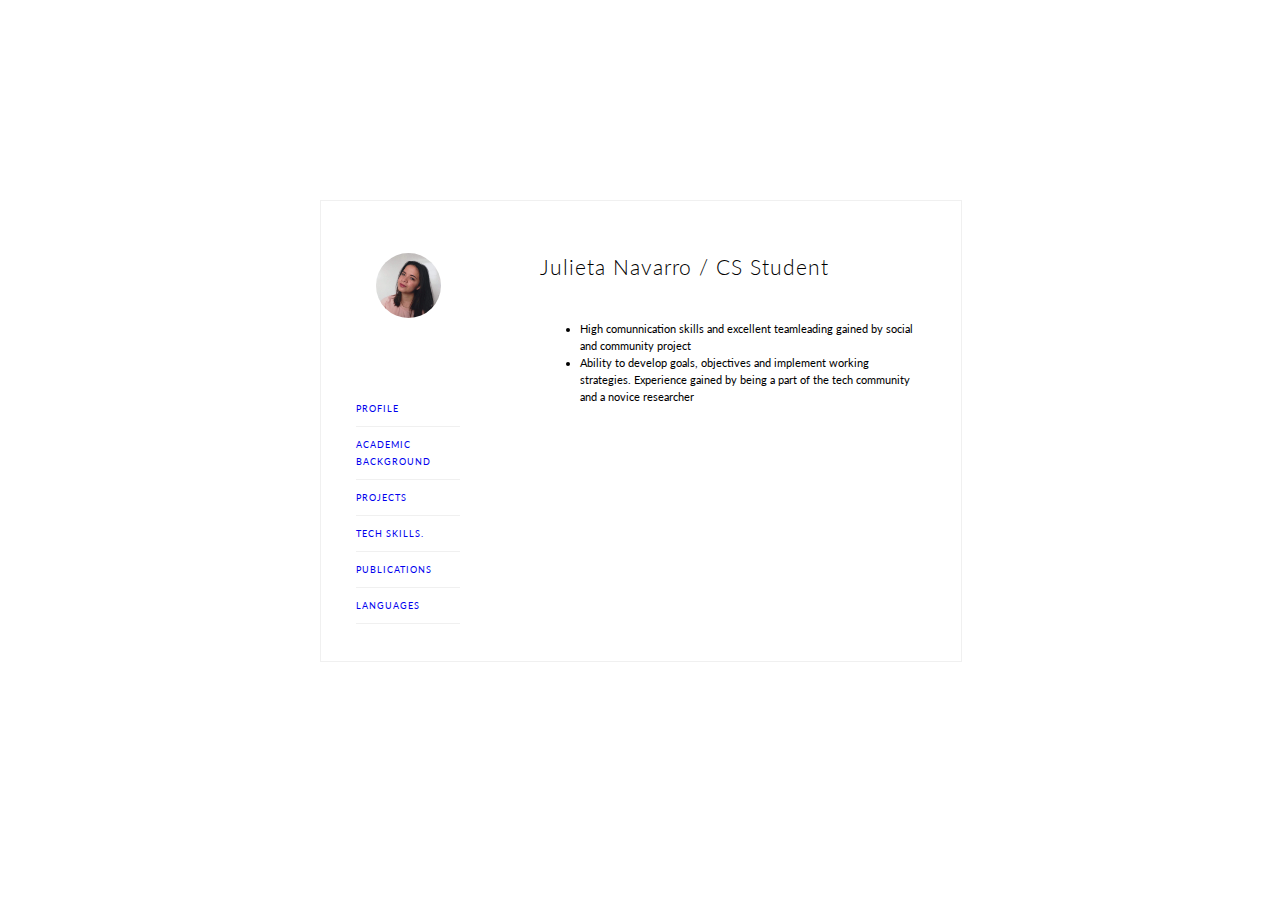
<file: index.html>
<!DOCTYPE html>
<html lang="en">
<head>
    <meta charset="UTF-8">
    <title>Julieta Navarro</title>
    
    <link rel="stylesheet" href="styles.css">
    
    <link rel="stylesheet"
          href="https://fonts.googleapis.com/css?family=Lato&display=swap">
    <style>
      body {
        font-family: 'Lato', sans-serif;
        
      }
    </style>

   
</head>
<body>
    

    <div id="center">

            
        <div id="content">
            <h3>Julieta Navarro / CS Student</h3>
            <p>
                <ul>
                    <li>High comunnication skills and excellent teamleading 
                        gained by social and community project</li>
                    <li>Ability to develop goals, objectives and
                        implement working strategies. Experience
                        gained by being a part of the tech community
                        and a novice researcher</li>
                </ul>
            </p>
        
        </div>

        <div id="pic">
    
            <img src="mifoto.jpeg">
            
        </div>

        <div id="sidebar">
            <div id="tabs-bar">
                <ul id="tabs-nav">
                    <li><a href="index.html">Profile</a></li>
                    <li><a href="academic.html">Academic Background</a></li>
                    <li><a href="projects.html">Projects</a></li>
                    <li><a href="tech.html" >Tech Skills.</a></li>
                    <li><a href="publications.html" >Publications</a></li>
                    <li><a href="languages.html" >Languages</a></li>
                </ul>
            </div>
           
           
        </div>



    </div>



</body>
</html>
</file>
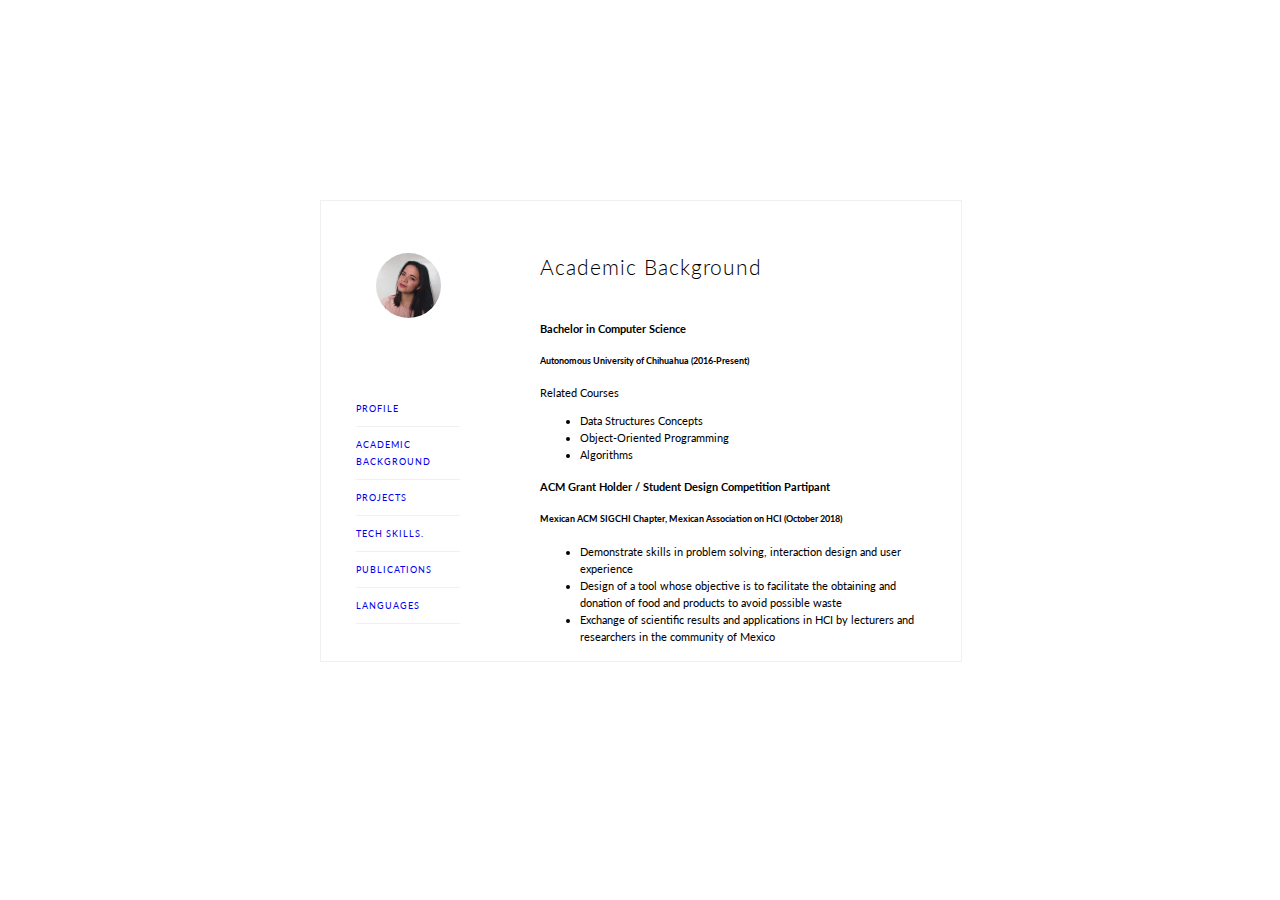
<file: academic.html>
<!DOCTYPE html>
<html lang="en">
<head>
    <meta charset="UTF-8">
    <title>Julieta Navarro</title>
    
    <link rel="stylesheet" href="styles.css">
    
    <link rel="stylesheet"
          href="https://fonts.googleapis.com/css?family=Lato&display=swap">
    <style>
      body {
        font-family: 'Lato', sans-serif;
        
      }
    </style>

   
</head>
<body>
    

    <div id="center">

            
        

        <div id="content">
            <h3>Academic Background</h3>

            <h4>Bachelor in Computer Science</h4>
            <h5>Autonomous University of Chihuahua (2016-Present) </h5>
            <p>Related Courses
                <ul>
                    <li>Data Structures Concepts</li>
                    <li>Object-Oriented Programming</li>
                    <li>Algorithms</li>

                </ul>

            </p>

            <h4>ACM Grant Holder / Student Design Competition Partipant</h4>
            <h5>Mexican ACM SIGCHI Chapter, Mexican Association on HCI (October 2018)</h5>
            <p>
                <ul>
                    <li>Demonstrate skills in problem solving, interaction design and user experience</li>
                    <li>Design of a tool whose objective is to
                        facilitate the obtaining and donation of food
                        and products to avoid possible waste</li>
                    <li>Exchange of scientific results and
                        applications in HCI by lecturers and
                        researchers in the community of Mexico</li>
                </ul>
            </p>

            <h4>Youth In Action Program Alumna</h4>
            <h5>U.S. Department of State, La Secretaría de Educación Pública (2015 - 2016)</h5>
            <p>
                <ul>
                    <li>Promote youth leadership in our communities to
                            become agents of social change and prevent
                            violence and social disintegration</li>
                    <li>Transmit ideas in large groups, both in
                            English and Spanish</li>
                </ul>
            </p>

            <h4>Academic Worldquest Contestant</h4>
            <h5>World Affairs Councils of America (Febraury 2016)</h5>
            <p>
                <ul>
                    <li>
                            Interact with area students and teachers who are
                            interested in global topics and share our
                            knowledge through a test
                    </li>
                </ul>
            </p>

        </div>

        <div id="pic">
    
            <img src="mifoto.jpeg">
            
        </div>

        <div id="sidebar">
            <div id="tabs-bar">
                <ul id="tabs-nav">
                    <li><a href="index.html">Profile</a></li>
                    <li><a href="academic.html">Academic Background</a></li>
                    <li><a href="projects.html">Projects</a></li>
                    <li><a href="tech.html" >Tech Skills.</a></li>
                    <li><a href="publications.html" >Publications</a></li>
                    <li><a href="languages.html" >Languages</a></li>
                </ul>
            </div>
           
           
        </div>
        

        

    </div>



</body>
</html>
</file>
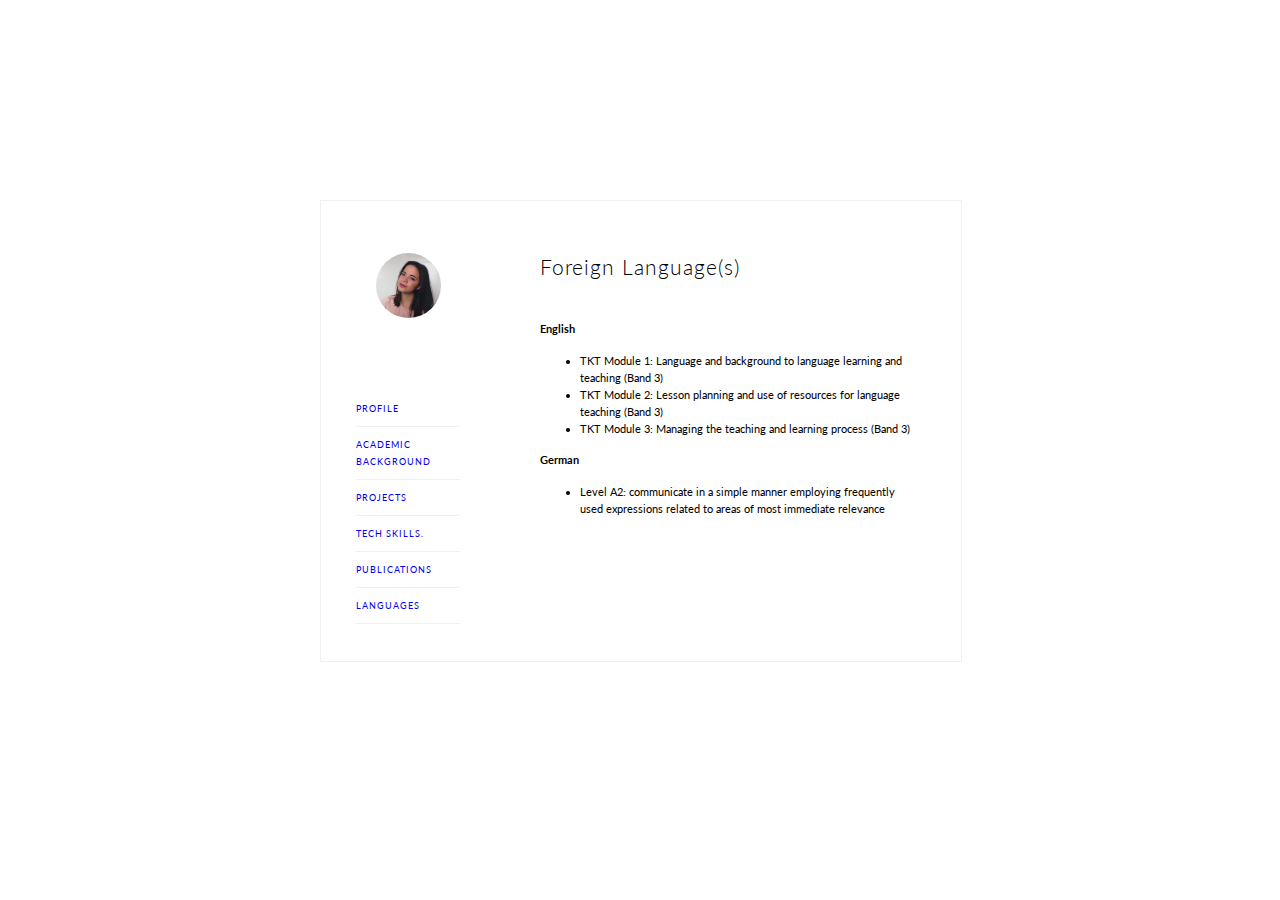
<file: languages.html>
<!DOCTYPE html>
<html lang="en">
<head>
    <meta charset="UTF-8">
    <title>Julieta Navarro</title>
    
    <link rel="stylesheet" href="styles.css">
    
    <link rel="stylesheet"
          href="https://fonts.googleapis.com/css?family=Lato&display=swap">
    <style>
      body {
        font-family: 'Lato', sans-serif;
        
      }
    </style>

   
</head>
<body>
    

    <div id="center">

            
        <div id="content">
            <h3>Foreign Language(s)</h3>
            <h4>English</h4>
            <p>
                <ul>
                    <li>TKT Module 1: Language and background to language learning and teaching (Band 3)</li>
                    <li>TKT Module 2: Lesson planning and use of resources for language teaching (Band 3)</li>
                    <li>TKT Module 3: Managing the teaching and learning process (Band 3)</li>
                </ul>
            </p>
            <h4>German</h4>
            <p>
                <ul>
                    <li>Level A2: communicate in a simple
                            manner employing frequently used
                            expressions related to areas of most
                            immediate relevance</li>
                </ul>
            </p>

        </div>
     
        <div id="pic">
    
            <img src="mifoto.jpeg">
            
        </div>

        <div id="sidebar">
            <div id="tabs-bar">
                <ul id="tabs-nav">
                    <li><a href="index.html">Profile</a></li>
                    <li><a href="academic.html">Academic Background</a></li>
                    <li><a href="projects.html">Projects</a></li>
                    <li><a href="tech.html" >Tech Skills.</a></li>
                    <li><a href="publications.html" >Publications</a></li>
                    <li><a href="languages.html" >Languages</a></li>
                </ul>
            </div>
           
           
        </div>
        

    </div>



</body>
</html>
</file>
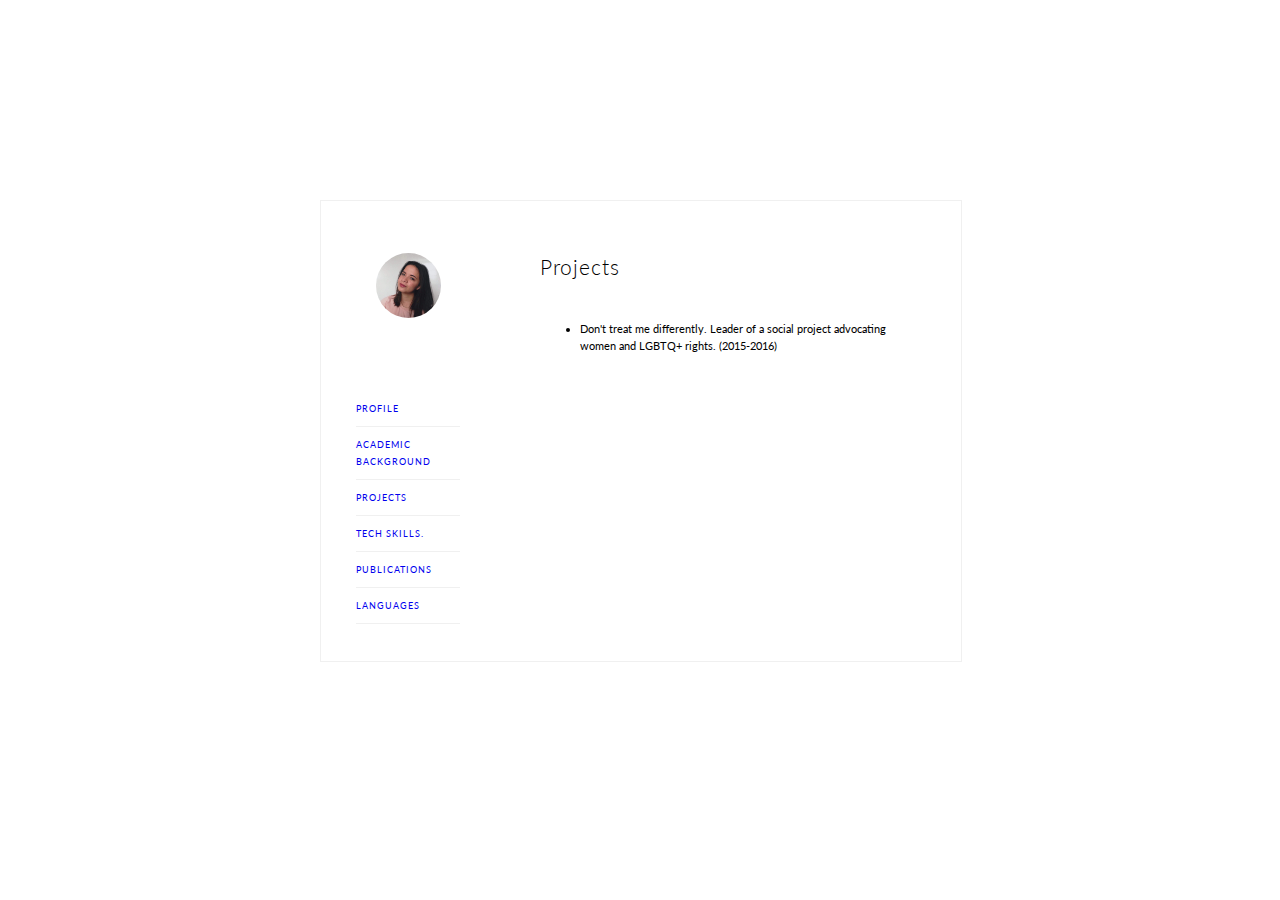
<file: projects.html>
<!DOCTYPE html>
<html lang="en">
<head>
    <meta charset="UTF-8">
    <title>Julieta Navarro</title>
    
    <link rel="stylesheet" href="styles.css">
    
    <link rel="stylesheet"
          href="https://fonts.googleapis.com/css?family=Lato&display=swap">
    <style>
      body {
        font-family: 'Lato', sans-serif;
        
      }
    </style>

   
</head>
<body>
    

    <div id="center">

            
        <div id="content">
            <h3>Projects</h3>
            <p>
                <ul>
                    <li>Don't treat me differently. Leader of a social
                        project advocating women and LGBTQ+ rights.
                        (2015-2016)</li>
                </ul>
            </p>
        </div>      

        <div id="pic">
    
            <img src="mifoto.jpeg">
            
        </div>

        <div id="sidebar">
            <div id="tabs-bar">
                <ul id="tabs-nav">
                    <li><a href="index.html">Profile</a></li>
                    <li><a href="academic.html">Academic Background</a></li>
                    <li><a href="projects.html">Projects</a></li>
                    <li><a href="tech.html" >Tech Skills.</a></li>
                    <li><a href="publications.html" >Publications</a></li>
                    <li><a href="languages.html" >Languages</a></li>
                </ul>
            </div>
           
           
        </div>

    </div>



</body>
</html>
</file>
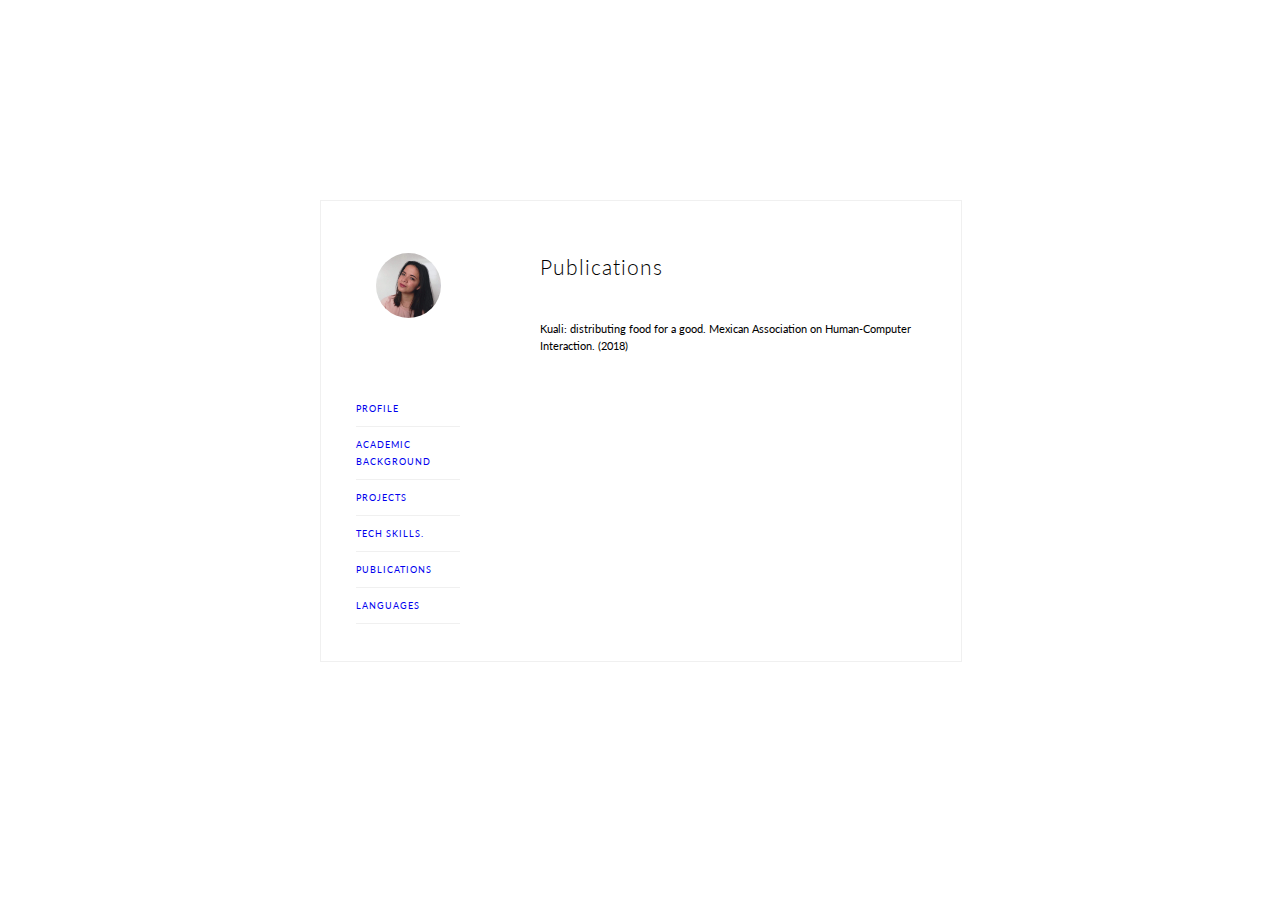
<file: publications.html>
<!DOCTYPE html>
<html lang="en">
<head>
    <meta charset="UTF-8">
    <title>Julieta Navarro</title>
    
    <link rel="stylesheet" href="styles.css">
    
    <link rel="stylesheet"
          href="https://fonts.googleapis.com/css?family=Lato&display=swap">
    <style>
      body {
        font-family: 'Lato', sans-serif;
        
      }
    </style>

   
</head>
<body>
    

    <div id="center">

            
        <div id="content">
            <h3>Publications</h3>
            <p>
                Kuali: distributing food for a good. 
                Mexican Association on Human-Computer Interaction. (2018)
            </p>

        </div>        
        <div id="pic">
    
            <img src="mifoto.jpeg">
            
        </div>

        <div id="sidebar">
            <div id="tabs-bar">
                <ul id="tabs-nav">
                    <li><a href="index.html">Profile</a></li>
                    <li><a href="academic.html">Academic Background</a></li>
                    <li><a href="projects.html">Projects</a></li>
                    <li><a href="tech.html" >Tech Skills.</a></li>
                    <li><a href="publications.html" >Publications</a></li>
                    <li><a href="languages.html" >Languages</a></li>
                </ul>
            </div>
           
           
        </div>

    </div>



</body>
</html>
</file>
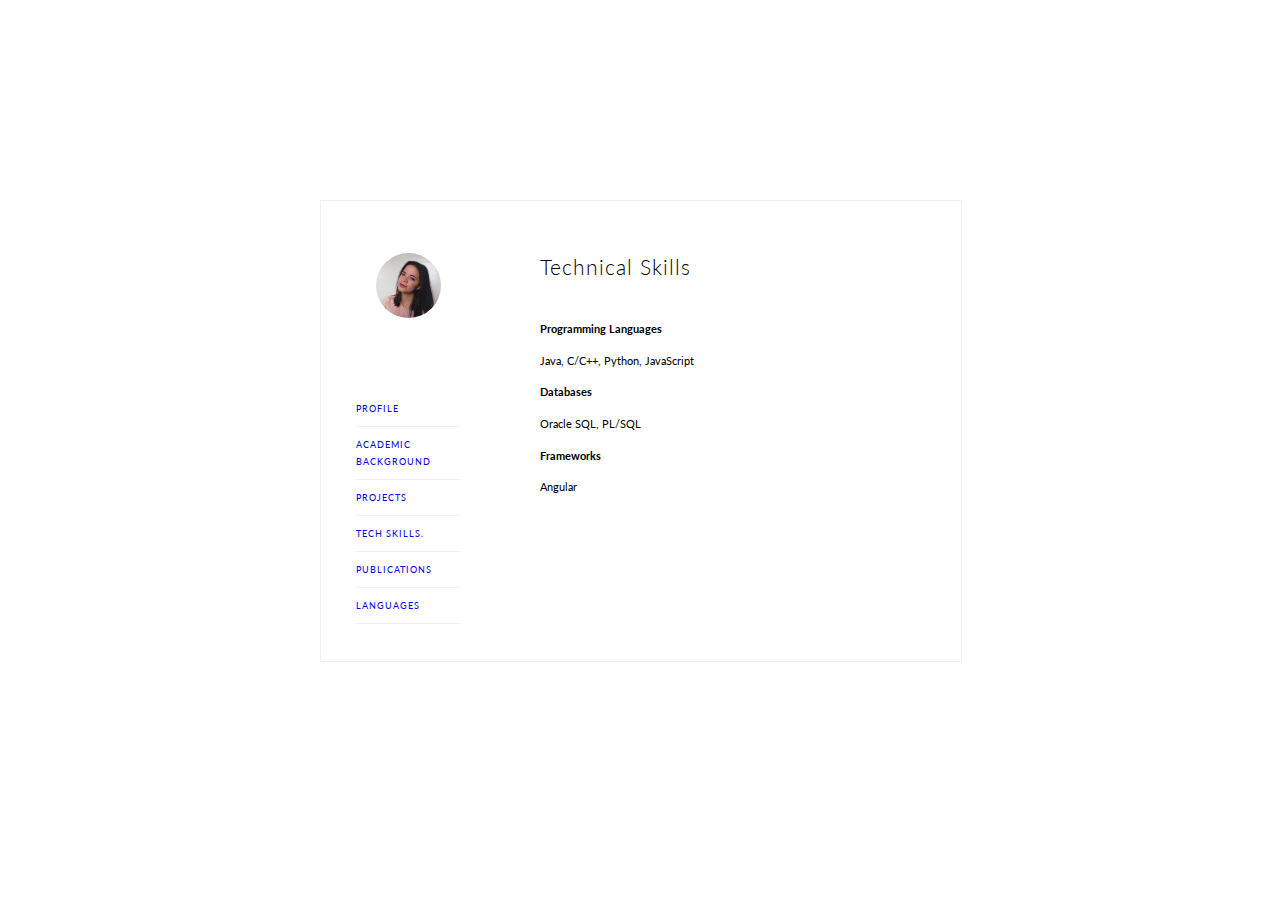
<file: tech.html>
<!DOCTYPE html>
<html lang="en">
<head>
    <meta charset="UTF-8">
    <title>Julieta Navarro</title>
    
    <link rel="stylesheet" href="styles.css">
    
    <link rel="stylesheet"
          href="https://fonts.googleapis.com/css?family=Lato&display=swap">
    <style>
      body {
        font-family: 'Lato', sans-serif;
        
      }
    </style>

   
</head>
<body>
   

    <div id="center">

            
                       


        <div id="content">
            <h3>Technical Skills</h3>
            <h4>Programming Languages</h4>
            <p>Java, C/C++, Python, JavaScript</p>
            <h4>Databases</h4>
            <p>Oracle SQL, PL/SQL</p>
            <h4>Frameworks</h4>
            <p>Angular</p>    

        </div>       

        <div id="pic">
    
            <img src="mifoto.jpeg">
            
        </div>

        <div id="sidebar">
            <div id="tabs-bar">
                <ul id="tabs-nav">
                    <li><a href="index.html">Profile</a></li>
                    <li><a href="academic.html">Academic Background</a></li>
                    <li><a href="projects.html">Projects</a></li>
                    <li><a href="tech.html" >Tech Skills.</a></li>
                    <li><a href="publications.html" >Publications</a></li>
                    <li><a href="languages.html" >Languages</a></li>
                </ul>
            </div>
           
           
        </div>
        

    </div>



</body>
</html>
</file>
<file: styles.css>
#center {
    position:absolute;
    width:640px;
    height:460px;
    left:50%;
    border:1px solid #f0f0f0;
    top:50%;
    overflow:hidden;
    margin-left:-320px;
    margin-top:-250px;
}

body {
    line-height: 17px;
    font-size: 11px;
    font-weight: 400;
}

h3 {
    font-weight: 300;
    letter-spacing: 1px;
    font-size: 21px;
    color: #000;
    margin-bottom: 45px;
}

#content {
    background: white;
    padding: 32px 43px;
    border-top: 4px solid white;
    border-bottom: 4px solid white;
    overflow-x: auto;
    height: 388px;
    width: 378px;
    float: right;
}

#pic {
    width: 70px;
    padding: 52px;
    background: white;
    text-align: center;
}

#pic img {
    width: 65px;
    height: 65px;
    border-radius: 60px;
}

#sidebar {
    padding:15px 35px;
    margin-top:2px;
    width:104px;
    background:white;
    height:100%;
    text-align:center;
    float:left;
    border-bottom:10px solid #f8f8f8;
    
}

#tabs-bar ul {
    display: block;
    list-style-type: none;
    text-align:left;
    margin:0px;
    padding:0px;
}

#tabs-bar ul li {  
    list-style-type: none;
    display: block;
    margin:0px;
    padding:0px;
}

#tabs-nav li a {
    list-style-type: none;
    text-transform:uppercase;
    font-size:9px;
    letter-spacing:1px;
    display: block;
    border-bottom:1px solid #f0f0f0;
    padding:9px 0px;
    text-decoration: none;
}  
 
#tabs-nav li a.current {
    /*accent colors*/
    border-bottom:1px solid #000;
    color:#000;
    /**/
    padding-left:4px;
}
 
#tabs-nav li a:hover {
    border-bottom:1px solid #d0d0d0;
    color:#000;
    padding-left:4px;
}
</file>
